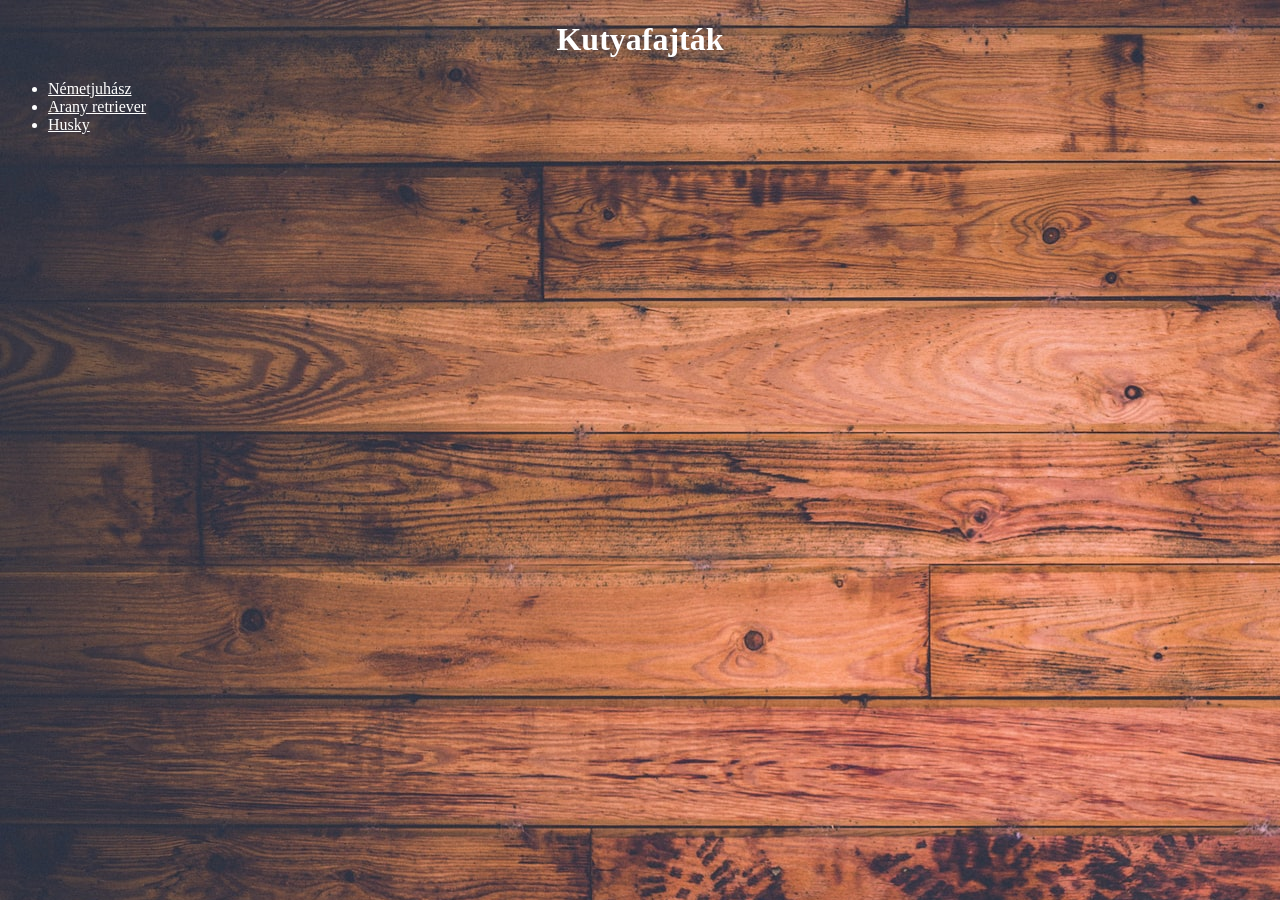
<file: index.html>
<!DOCTYPE html>
<html lang="hu">
<head>
    <meta charset="UTF-8">
    <meta name="viewport" content="width=device-width, initial-scale=1.0">
    <title>Kutyafajták</title>

    <link rel="stylesheet" href="./css/style.css">

</head>
<body>
    
<h1 style="color: white">Kutyafajták</h1>

<ul style="color: white">
    <li><a style="color: white" href="./dogs/german-shepherd.html">Németjuhász</a></li>
    <li><a style="color: white" href="./dogs/golden-retriever.html">Arany retriever</a></li>
    <li><a style="color: white" href="./dogs/husky.html">Husky</a></li>
</ul>





</body>
</html>
</file>
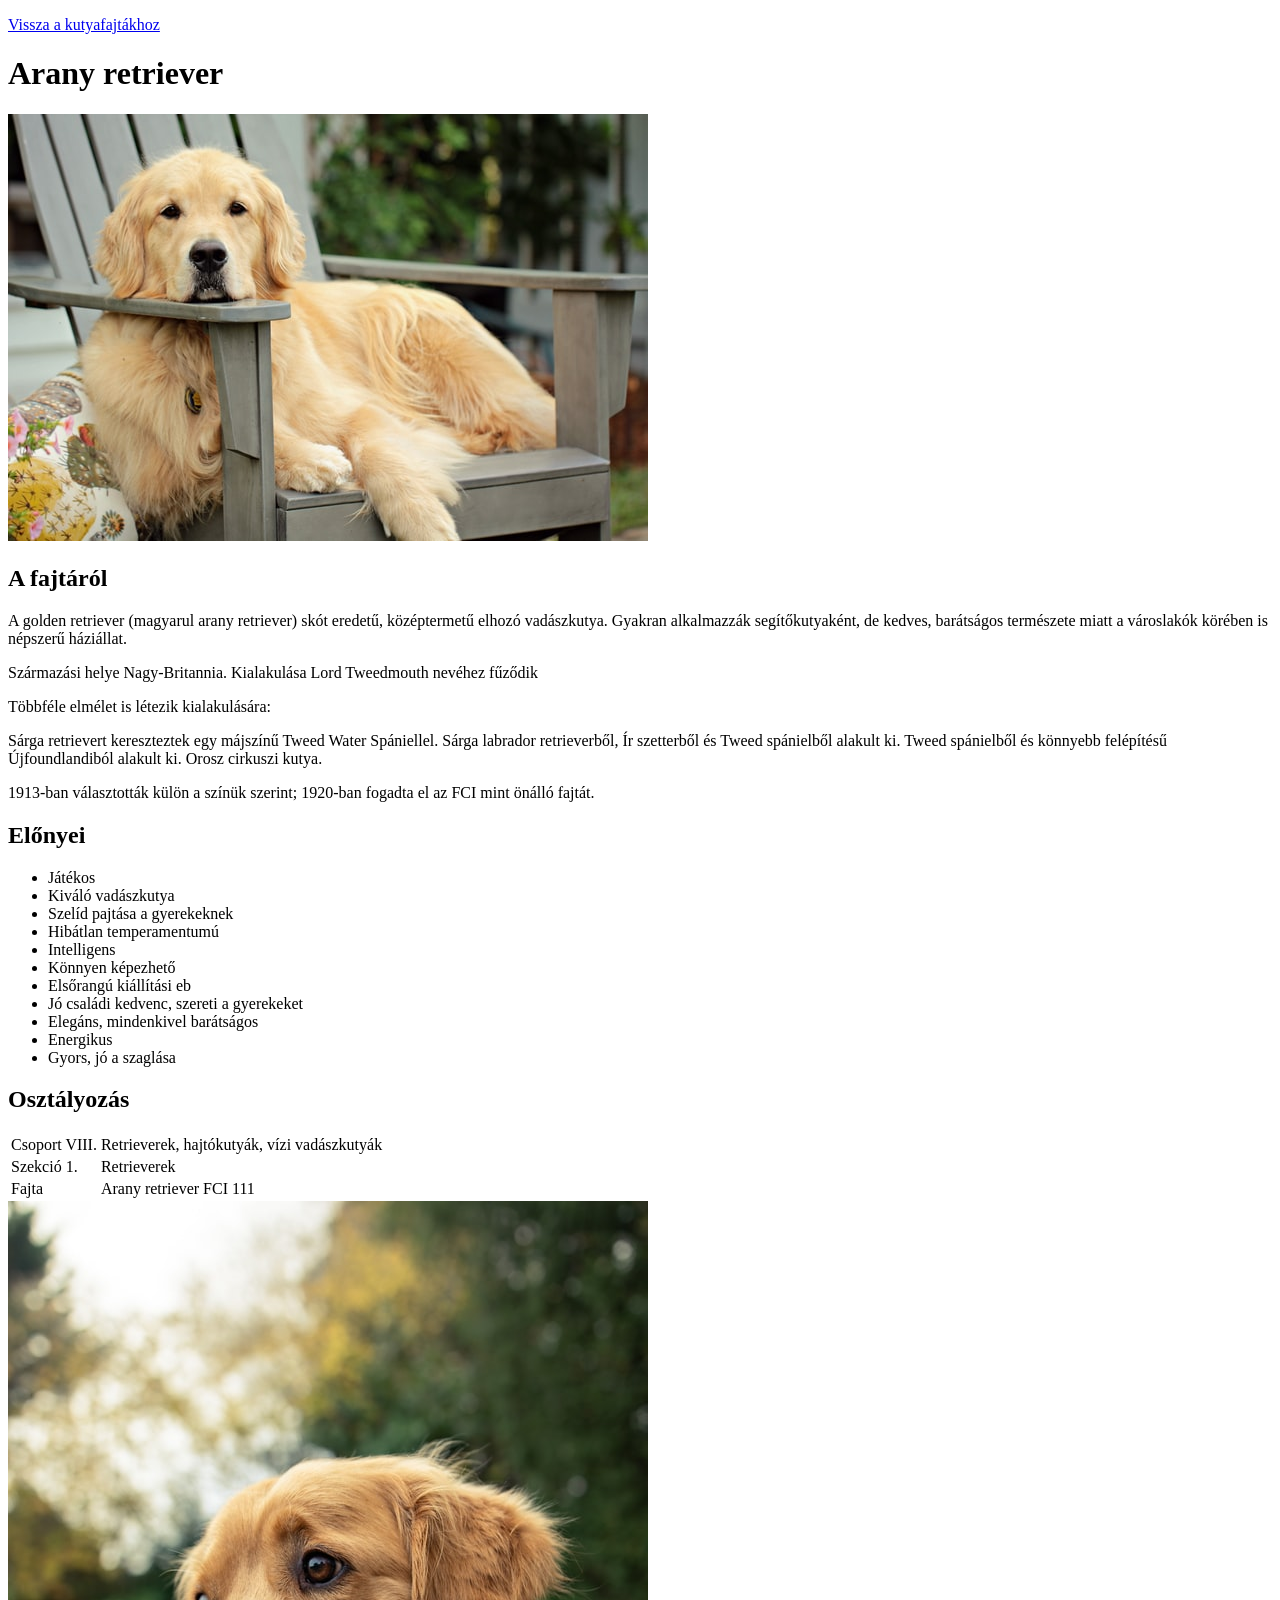
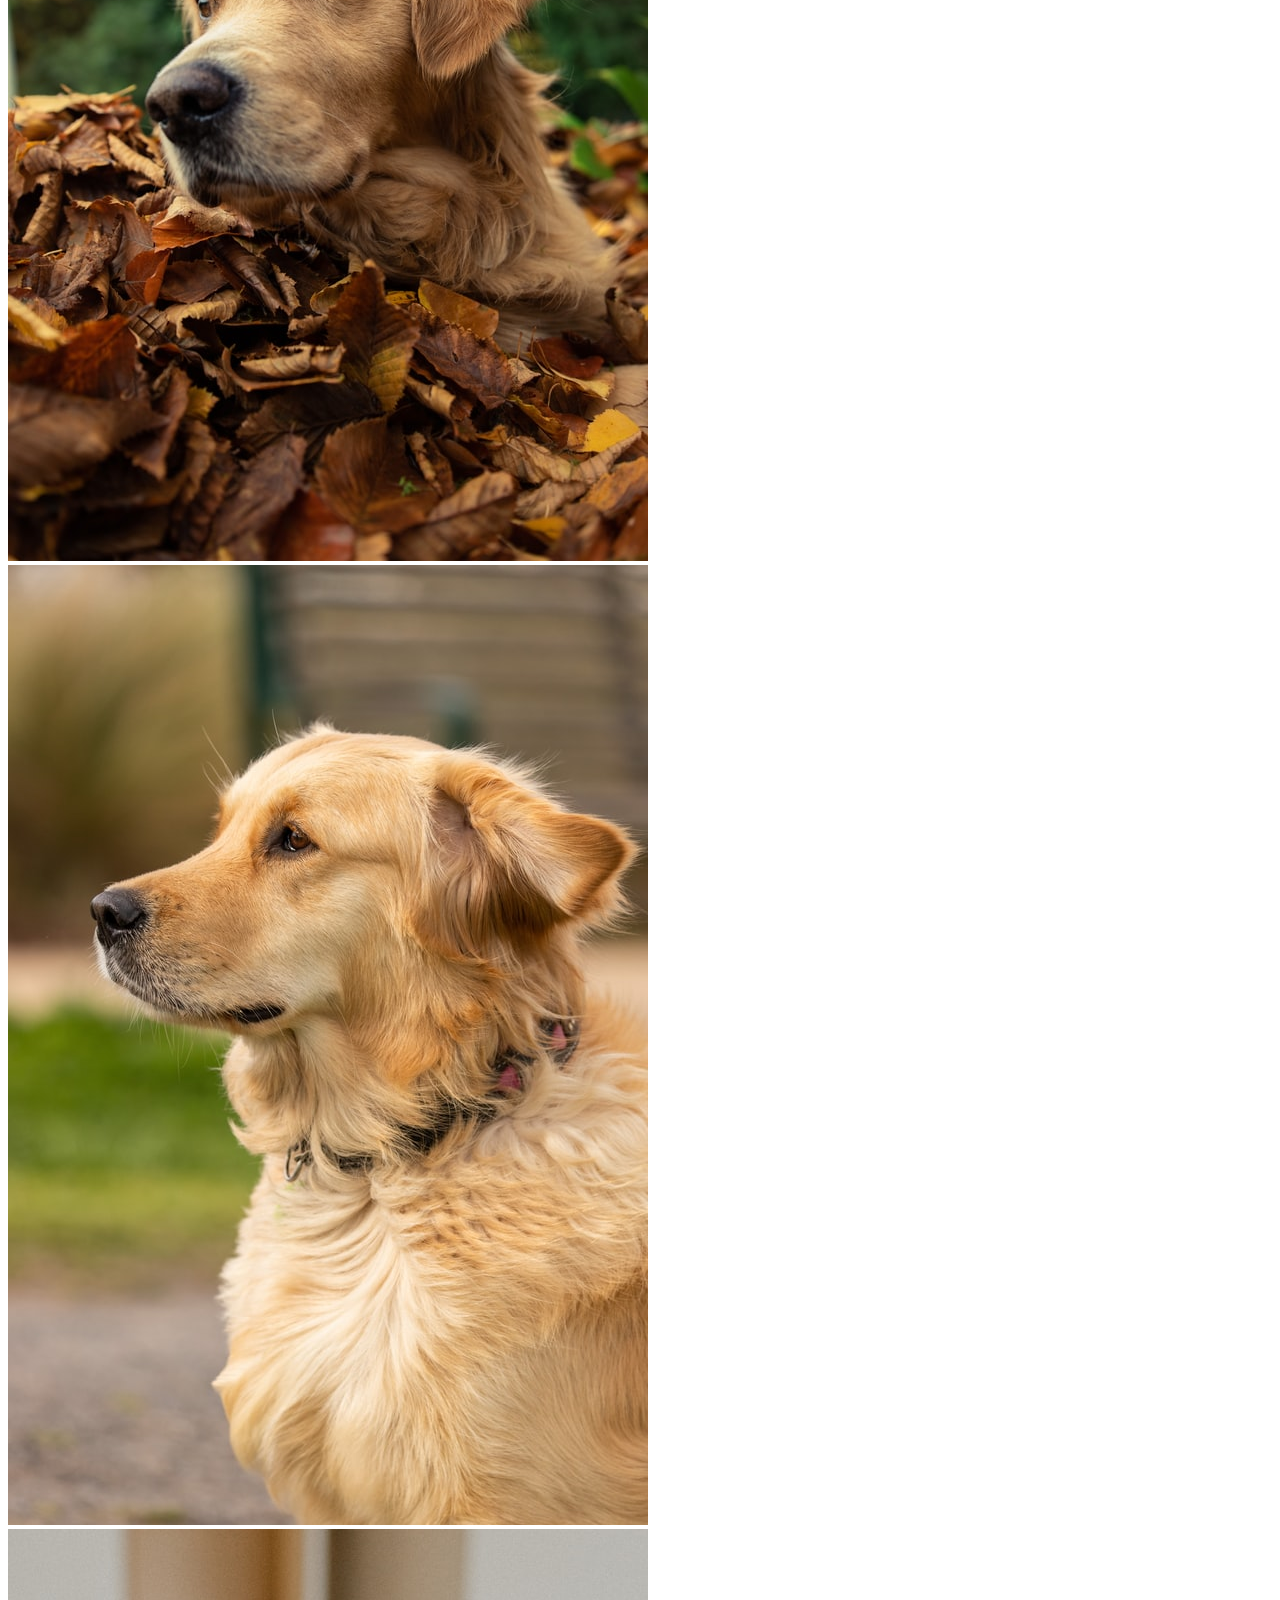
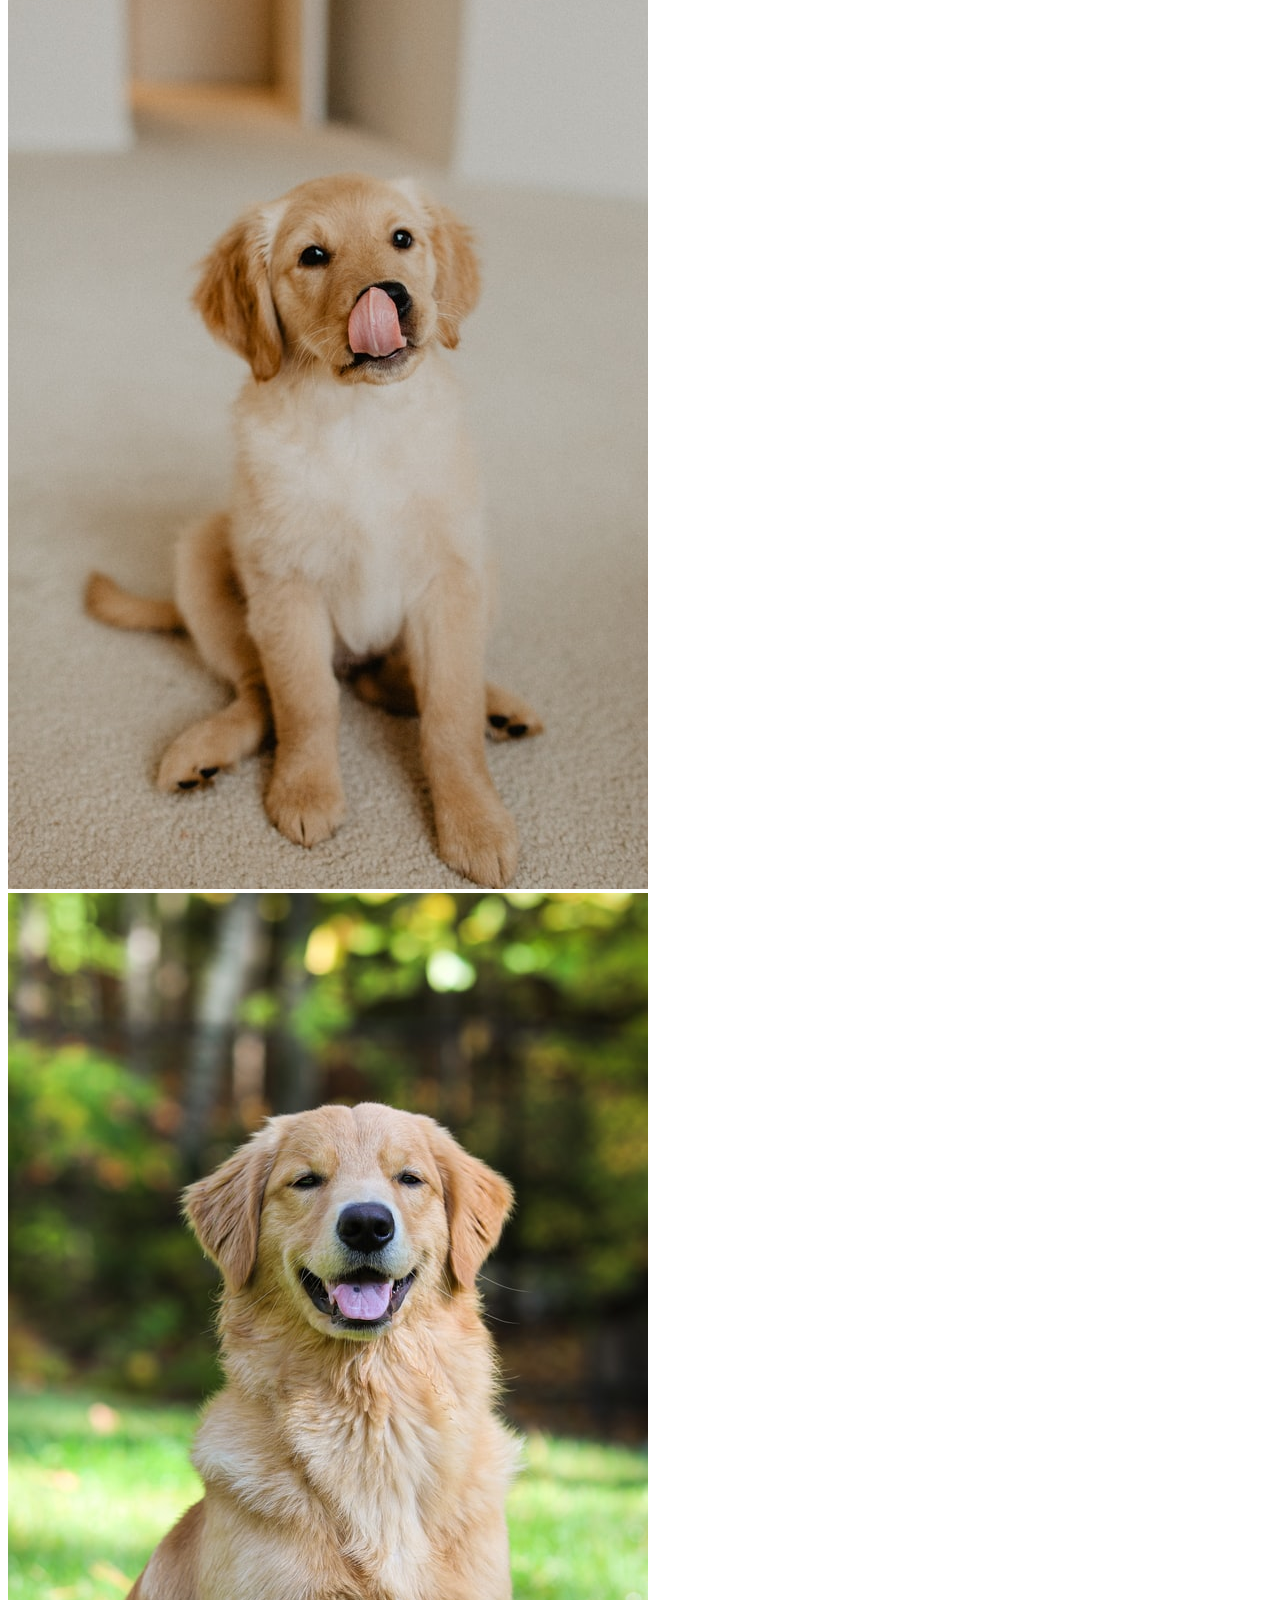
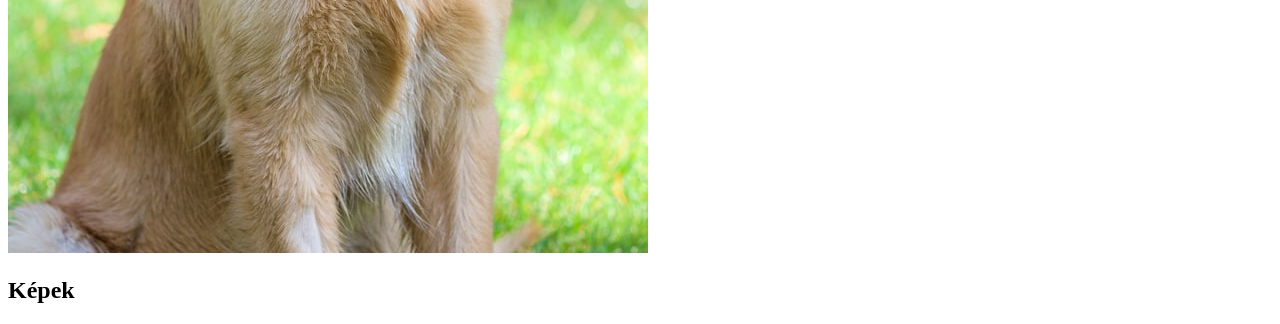
<file: golden-retriever.html>
<!DOCTYPE html>
<html lang="en">

<head>
    <meta charset="UTF-8">
    <meta name="viewport" content="width=device-width, initial-scale=1.0">
    <title>Arany retriever
    </title>
</head>

<body>

    <main id="kutyaoldal">

        <p><a href="./index.html">Vissza a kutyafajtákhoz</a></p>


        <h1>Arany retriever</h1>

        <img class="minikep" src="./img/dogs/golden-retriever/david-moynihan-BT_QM4CpnNE-unsplash.jpg"
            alt="Egy arany retriever fekszik a széken" title="Arany retriever">

        <h2>A fajtáról</h2>

        <p>
            A golden retriever (magyarul arany retriever) skót eredetű, középtermetű elhozó vadászkutya. Gyakran
            alkalmazzák
            segítőkutyaként, de kedves, barátságos természete miatt a városlakók körében is népszerű háziállat.
        </p>

        <p>Származási helye Nagy-Britannia. Kialakulása Lord Tweedmouth nevéhez fűződik</p>

        <p>Többféle elmélet is létezik kialakulására:</p>

        <p>
            Sárga retrievert kereszteztek egy májszínű Tweed Water Spániellel.
            Sárga labrador retrieverből, Ír szetterből és Tweed spánielből alakult ki.
            Tweed spánielből és könnyebb felépítésű Újfoundlandiból alakult ki.
            Orosz cirkuszi kutya.
        </p>

        <p>
            1913-ban választották külön a színük szerint; 1920-ban fogadta el az FCI mint önálló fajtát.

        </p>

        <h2>Előnyei</h2>

        <ul>
            <li>Játékos</li>
            <li>Kiváló vadászkutya</li>
            <li>Szelíd pajtása a gyerekeknek</li>
            <li>Hibátlan temperamentumú</li>
            <li>Intelligens</li>
            <li>Könnyen képezhető</li>
            <li>Elsőrangú kiállítási eb</li>
            <li>Jó családi kedvenc, szereti a gyerekeket</li>
            <li>Elegáns, mindenkivel barátságos</li>
            <li>Energikus</li>
            <li>Gyors, jó a szaglása</li>
        </ul>




        <h2>Osztályozás</h2>

        <table>
            <tr>
                <td>Csoport VIII.</td>
                <td>Retrieverek, hajtókutyák, vízi vadászkutyák</td>
            </tr>
            <tr>
                <td>Szekció 1.</td>
                <td>Retrieverek</td>
            </tr>
            <tr>
                <td>Fajta</td>
                <td>Arany retriever FCI 111</td>
            </tr>

        </table>

        <div class="kepek">

            <img src="./img/dogs/golden-retriever/hugo-lamacq-mXa-47dLsrA-unsplash.jpg" alt="">
            <img src="./img/dogs/golden-retriever/mitchell-luo-f0Y_FDt0xJo-unsplash.jpg" alt="">
            <img src="./img/dogs/golden-retriever/olga-andreyanova-XeOO8ir_YHs-unsplash.jpg" alt="">
            <img src="./img/dogs/golden-retriever/shayna-douglas-rFao8fcvTdY-unsplash.jpg" alt="">




        </div>




        <h2>Képek</h2>

    </main>

</body>

</html>
</file>
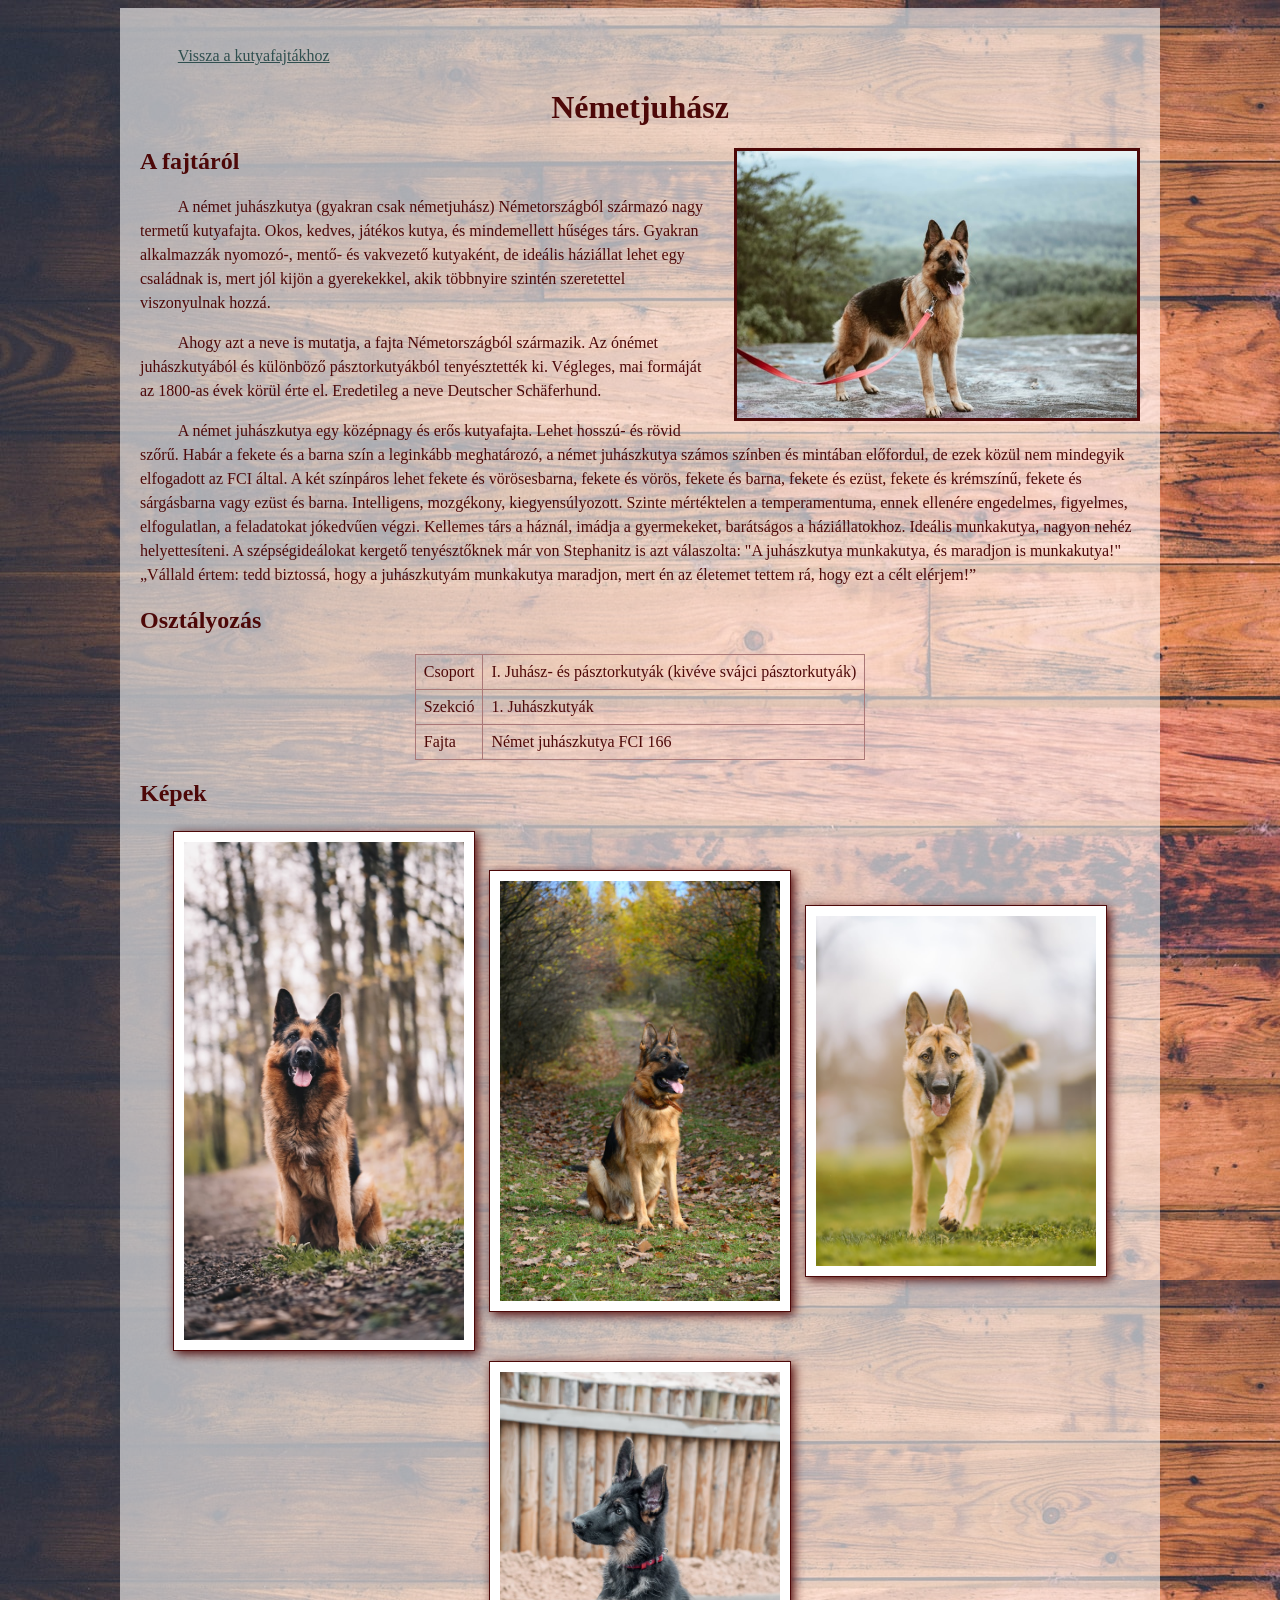
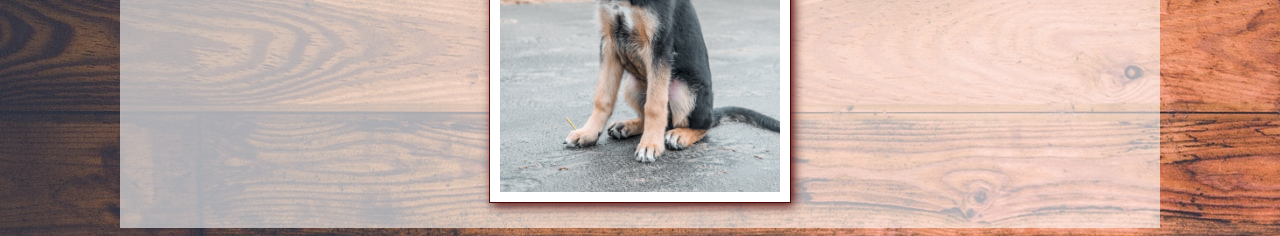
<file: dogs/german-shepherd.html>
<!DOCTYPE html>
<html lang="hu">

<head>
    <meta charset="UTF-8">
    <meta name="viewport" content="width=device-width, initial-scale=1.0">
    <title>Német juhász</title>

    <link rel="stylesheet" href="../css/style.css">

</head>

<body>

    <main id="kutyaoldal">

         <p><a href="../index.html">Vissza a kutyafajtákhoz</a></p>

        <h1>Németjuhász</h1>

        <img class="minikep" src="../img/dogs/german-shepherd/katelyn-macmillan-bvMUtFN0mIE-unsplash.jpg"
            alt="Németjuhász" title="Németjuhász pórázon">

        <h2>A fajtáról</h2>

        <p>A német juhászkutya (gyakran csak németjuhász) Németországból származó nagy termetű kutyafajta. Okos, kedves,
            játékos kutya, és mindemellett hűséges társ. Gyakran alkalmazzák nyomozó-, mentő- és vakvezető kutyaként, de
            ideális háziállat lehet egy családnak is, mert jól kijön a gyerekekkel, akik többnyire szintén szeretettel
            viszonyulnak hozzá.</p>

        <p>Ahogy azt a neve is mutatja, a fajta Németországból származik. Az ónémet juhászkutyából és különböző
            pásztorkutyákból tenyésztették ki. Végleges, mai formáját az 1800-as évek körül érte el. Eredetileg a neve
            Deutscher Schäferhund.</p>

        <p>A német juhászkutya egy középnagy és erős kutyafajta. Lehet hosszú- és rövid szőrű. Habár a fekete és a barna
            szín a leginkább meghatározó, a német juhászkutya számos színben és mintában előfordul, de ezek közül nem
            mindegyik elfogadott az FCI által. A két színpáros lehet fekete és vörösesbarna, fekete és vörös, fekete és
            barna, fekete és ezüst, fekete és krémszínű, fekete és sárgásbarna vagy ezüst és barna. Intelligens,
            mozgékony, kiegyensúlyozott. Szinte mértéktelen a temperamentuma, ennek ellenére engedelmes, figyelmes,
            elfogulatlan, a feladatokat jókedvűen végzi. Kellemes társ a háznál, imádja a gyermekeket, barátságos a
            háziállatokhoz. Ideális munkakutya, nagyon nehéz helyettesíteni. A szépségideálokat kergető tenyésztőknek
            már von Stephanitz is azt válaszolta: "A juhászkutya munkakutya, és maradjon is munkakutya!" „Vállald értem:
            tedd biztossá, hogy a juhászkutyám munkakutya maradjon, mert én az életemet tettem rá, hogy ezt a célt
            elérjem!”</p>

        <h2>Osztályozás</h2>

        <table>
            <tr>
                <td>Csoport </td>
                <td>I. Juhász- és pásztorkutyák (kivéve svájci pásztorkutyák)</td>
            </tr>
            <tr>
                <td>Szekció </td>
                <td>1. Juhászkutyák</td>
            </tr>
            <tr>
                <td>Fajta</td>
                <td>Német juhászkutya FCI 166</td>
            </tr>
        </table>





        <h2>Képek</h2>

        <div class="kepek">

            <img class="kep" src="../img/dogs/german-shepherd/anna-dudkova-Ce2FZDbx2T0-unsplash.jpg" alt="">
            <img class="kep" src="../img/dogs/german-shepherd/jana-ohajdova-IqF8B95ZFfs-unsplash.jpg" alt="">
            <img class="kep" src="../img/dogs/german-shepherd/reba-spike-mGlycNv80Uk-unsplash.jpg" alt="">
            <img class="kep" src="../img/dogs/german-shepherd/vitamina-poleznova-2lVDdshknXI-unsplash.jpg" alt="">

        </div>




    </main>




</body>

</html>
</file>
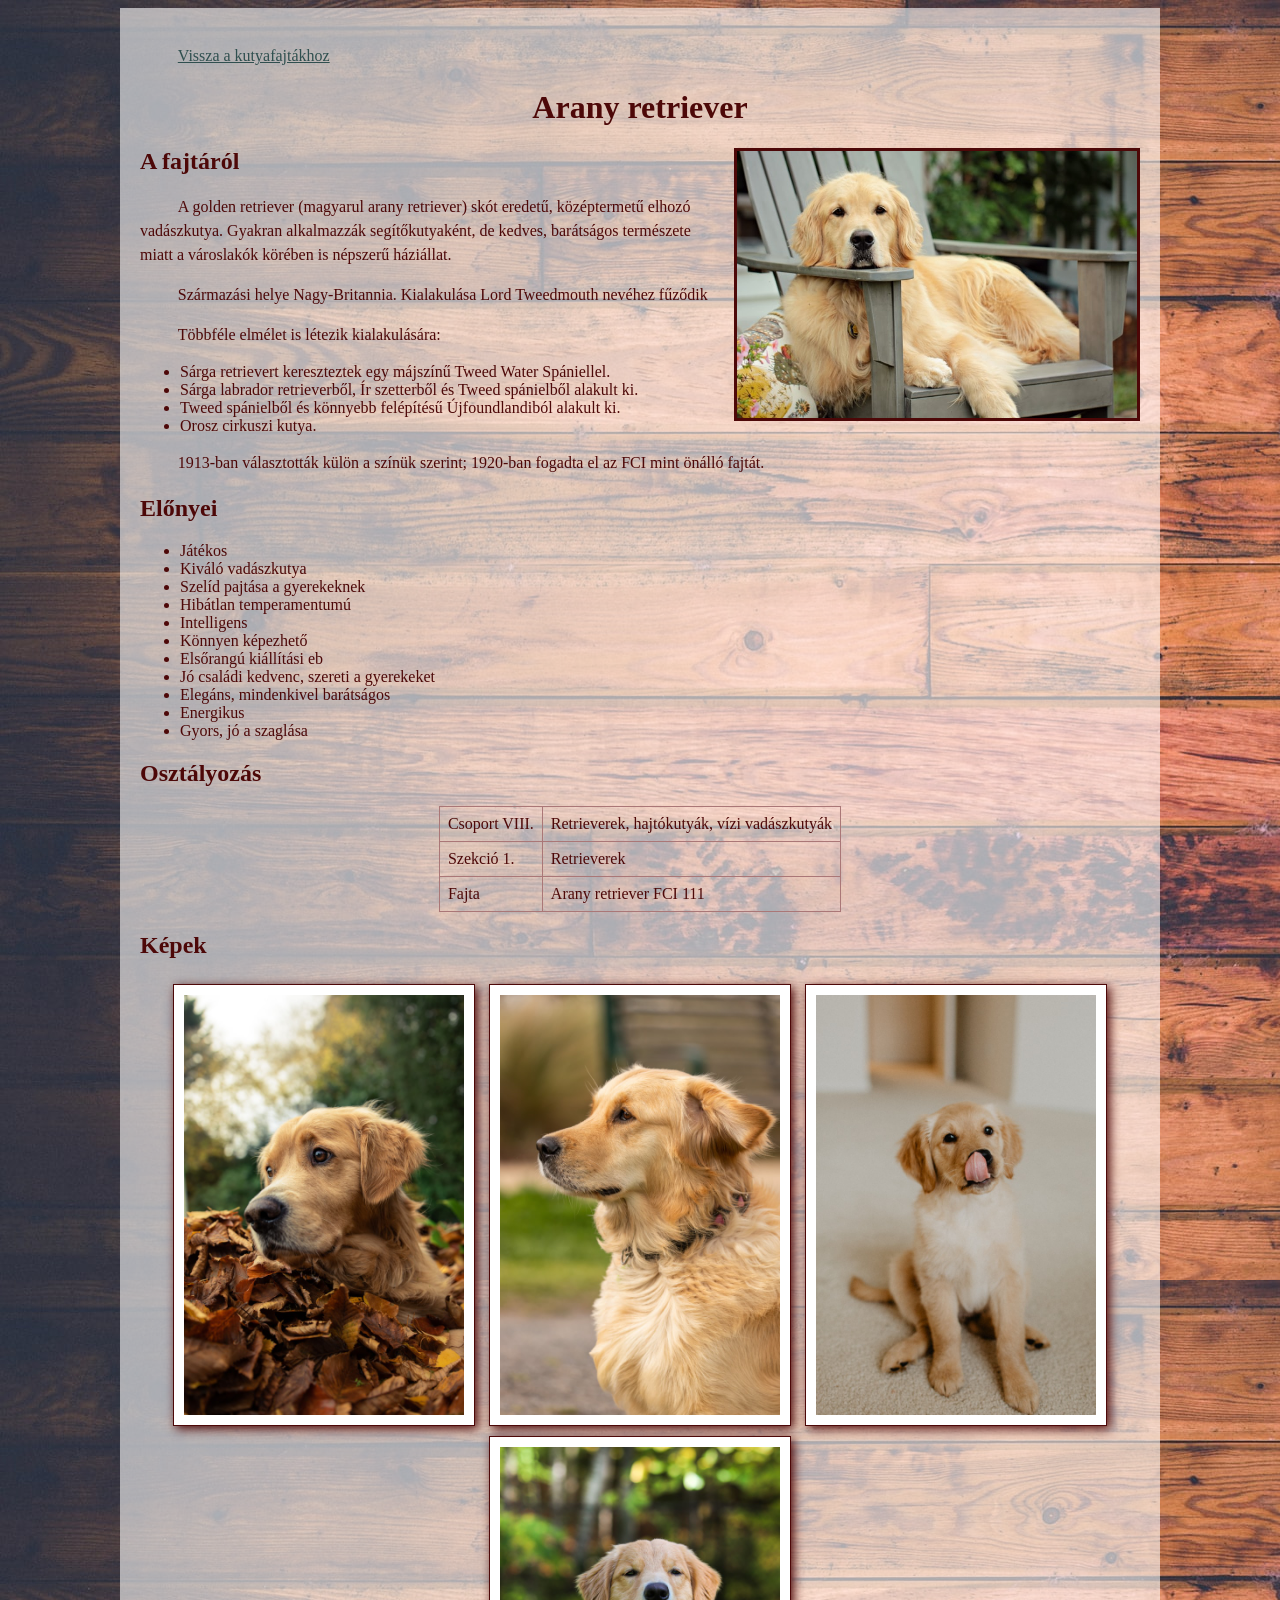
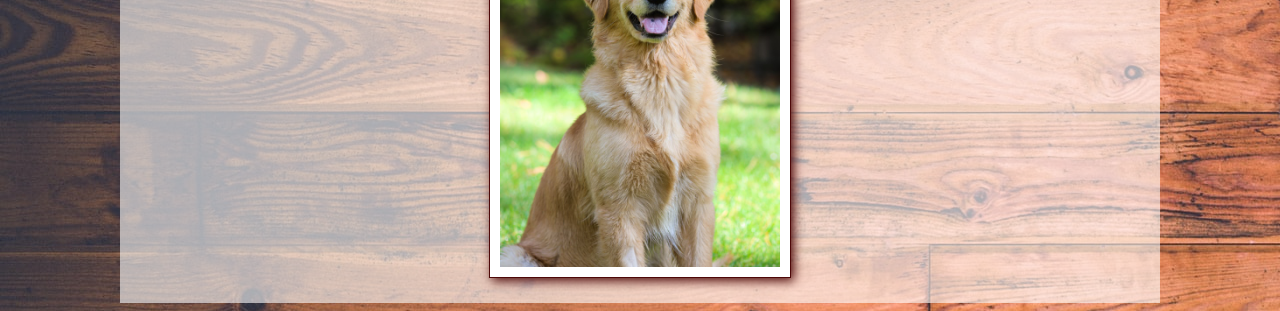
<file: dogs/golden-retriever.html>
<!DOCTYPE html>
<html lang="hu">

<head>
    <meta charset="UTF-8">
    <meta name="viewport" content="width=device-width, initial-scale=1.0">
    <title>Arany retriever</title>

    <link rel="stylesheet" href="../css/style.css">

</head>

<body>

    <main id="kutyaoldal">

        <p><a href="../index.html">Vissza a kutyafajtákhoz</a></p>


        <h1>Arany retriever</h1>

        <img class="minikep" src="../img/dogs/golden-retriever/david-moynihan-BT_QM4CpnNE-unsplash.jpg"
            alt="Egy arany retriever fekszik a széken" title="Arany retriever">

        <h2>A fajtáról</h2>

        <p>
            A golden retriever (magyarul arany retriever) skót eredetű, középtermetű elhozó vadászkutya. Gyakran
            alkalmazzák
            segítőkutyaként, de kedves, barátságos természete miatt a városlakók körében is népszerű háziállat.
        </p>

        <p>Származási helye Nagy-Britannia. Kialakulása Lord Tweedmouth nevéhez fűződik</p>

        <p>Többféle elmélet is létezik kialakulására:</p>


        <ul>
            <li>Sárga retrievert kereszteztek egy májszínű Tweed Water Spániellel.</li>
            <li>Sárga labrador retrieverből, Ír szetterből és Tweed spánielből alakult ki.</li>
            <li>Tweed spánielből és könnyebb felépítésű Újfoundlandiból alakult ki.</li>
            <li>Orosz cirkuszi kutya.</li>
        </ul>


        <p>
            1913-ban választották külön a színük szerint; 1920-ban fogadta el az FCI mint önálló fajtát.

        </p>

        <h2>Előnyei</h2>

        <ul>
            <li>Játékos</li>
            <li>Kiváló vadászkutya</li>
            <li>Szelíd pajtása a gyerekeknek</li>
            <li>Hibátlan temperamentumú</li>
            <li>Intelligens</li>
            <li>Könnyen képezhető</li>
            <li>Elsőrangú kiállítási eb</li>
            <li>Jó családi kedvenc, szereti a gyerekeket</li>
            <li>Elegáns, mindenkivel barátságos</li>
            <li>Energikus</li>
            <li>Gyors, jó a szaglása</li>
        </ul>




        <h2>Osztályozás</h2>

        <table>
            <tr>
                <td>Csoport VIII.</td>
                <td>Retrieverek, hajtókutyák, vízi vadászkutyák</td>
            </tr>
            <tr>
                <td>Szekció 1.</td>
                <td>Retrieverek</td>
            </tr>
            <tr>
                <td>Fajta</td>
                <td>Arany retriever FCI 111</td>
            </tr>

        </table>


        <h2>Képek</h2>

        <div class="kepek">

            <img class="kep" src="../img/dogs/golden-retriever/hugo-lamacq-mXa-47dLsrA-unsplash.jpg" alt="">
            <img class="kep" src="../img/dogs/golden-retriever/mitchell-luo-f0Y_FDt0xJo-unsplash.jpg" alt="">
            <img class="kep" src="../img/dogs/golden-retriever/olga-andreyanova-XeOO8ir_YHs-unsplash.jpg" alt="">
            <img class="kep" src="../img/dogs/golden-retriever/shayna-douglas-rFao8fcvTdY-unsplash.jpg" alt="">

        </div>


    </main>






</body>

</html>
</file>
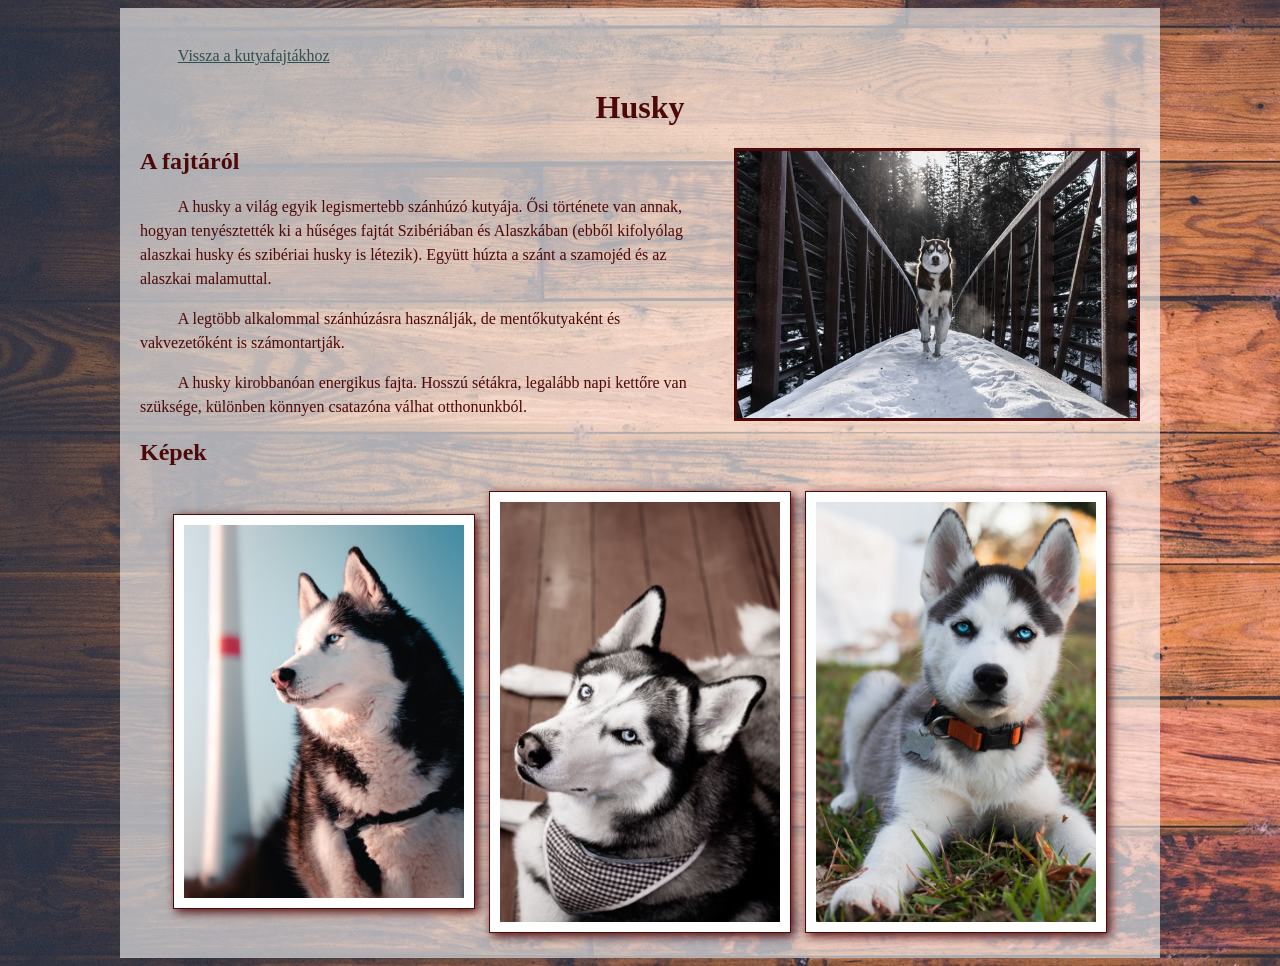
<file: dogs/husky.html>
<!DOCTYPE html>
<html lang="hu">

<head>
    <meta charset="UTF-8">
    <meta name="viewport" content="width=device-width, initial-scale=1.0">
    <title>Husky</title>

    <link rel="stylesheet" href="../css/style.css">

</head>

<body>

    <main id="kutyaoldal">

        <p><a href="../index.html">Vissza a kutyafajtákhoz</a></p>

        <h1>Husky</h1>

        <img class="minikep" src="../img/dogs/husky/jack-millard-mtMFJz071Cs-unsplash.jpg" alt="Husky" title="Husky">

        <h2>A fajtáról</h2>


        <p>A husky a világ egyik legismertebb szánhúzó kutyája. Ősi története van annak, hogyan tenyésztették ki a
            hűséges fajtát Szibériában és Alaszkában (ebből kifolyólag alaszkai husky és szibériai husky is létezik).
            Együtt húzta a szánt a szamojéd és az alaszkai malamuttal.</p>

        <p>A legtöbb alkalommal szánhúzásra használják, de mentőkutyaként és vakvezetőként is számontartják.</p>

        <p>A husky kirobbanóan energikus fajta. Hosszú sétákra, legalább napi kettőre van szüksége, különben könnyen csatazóna válhat otthonunkból.</p>

        <h2>Képek</h2>

        <div class="kepek">

            <img class="kep" src="../img/dogs/husky/chris-ensminger-VwAiY1FCII8-unsplash.jpg" alt="">
            <img class="kep" src="../img/dogs/husky/gabe-rebra-NzdjuGxj_18-unsplash.jpg" alt="">
            <img class="kep" src="../img/dogs/husky/wesley-sanchez-cyimMEASu3A-unsplash.jpg" alt="">

        </div>




    </main>




</body>

</html>
</file>
<file: css/style.css>
body {

    background-image: url(../img/background/keith-misner-h0Vxgz5tyXA-unsplash.jpg);
    color: #4d0808
}

h1 {

    text-align: center;

}

a,
a:link,
a:visited,
a:hover,
a:active {
    color: darkslategray;
}

p {

    line-height: 1.5;
    text-indent: 1cm;

}

.kepek {
    text-align: center;
    float: none;

}

.kep {

    width: 280px;
    vertical-align: middle;
    background-color: white;
    padding: 10px;
    margin: 5px;
    border: 1px solid #4d0808;
    box-shadow: 3px 3px 10px #4d0808;

}

table {

    border-collapse: collapse;
    margin: 0 auto;

}

td {

    border: 1px solid #aa7777;
    padding: 0.5rem;


}

.minikep{

    float: right;
    width: 400px;
    margin-left: 20px;
    border: 3px solid #4d0808;


}

main {
    max-width: 1000px;
    margin: 0 auto;
    padding: 20px;
    background-color: rgba(255, 255, 255, 0.6);
}
</file>
